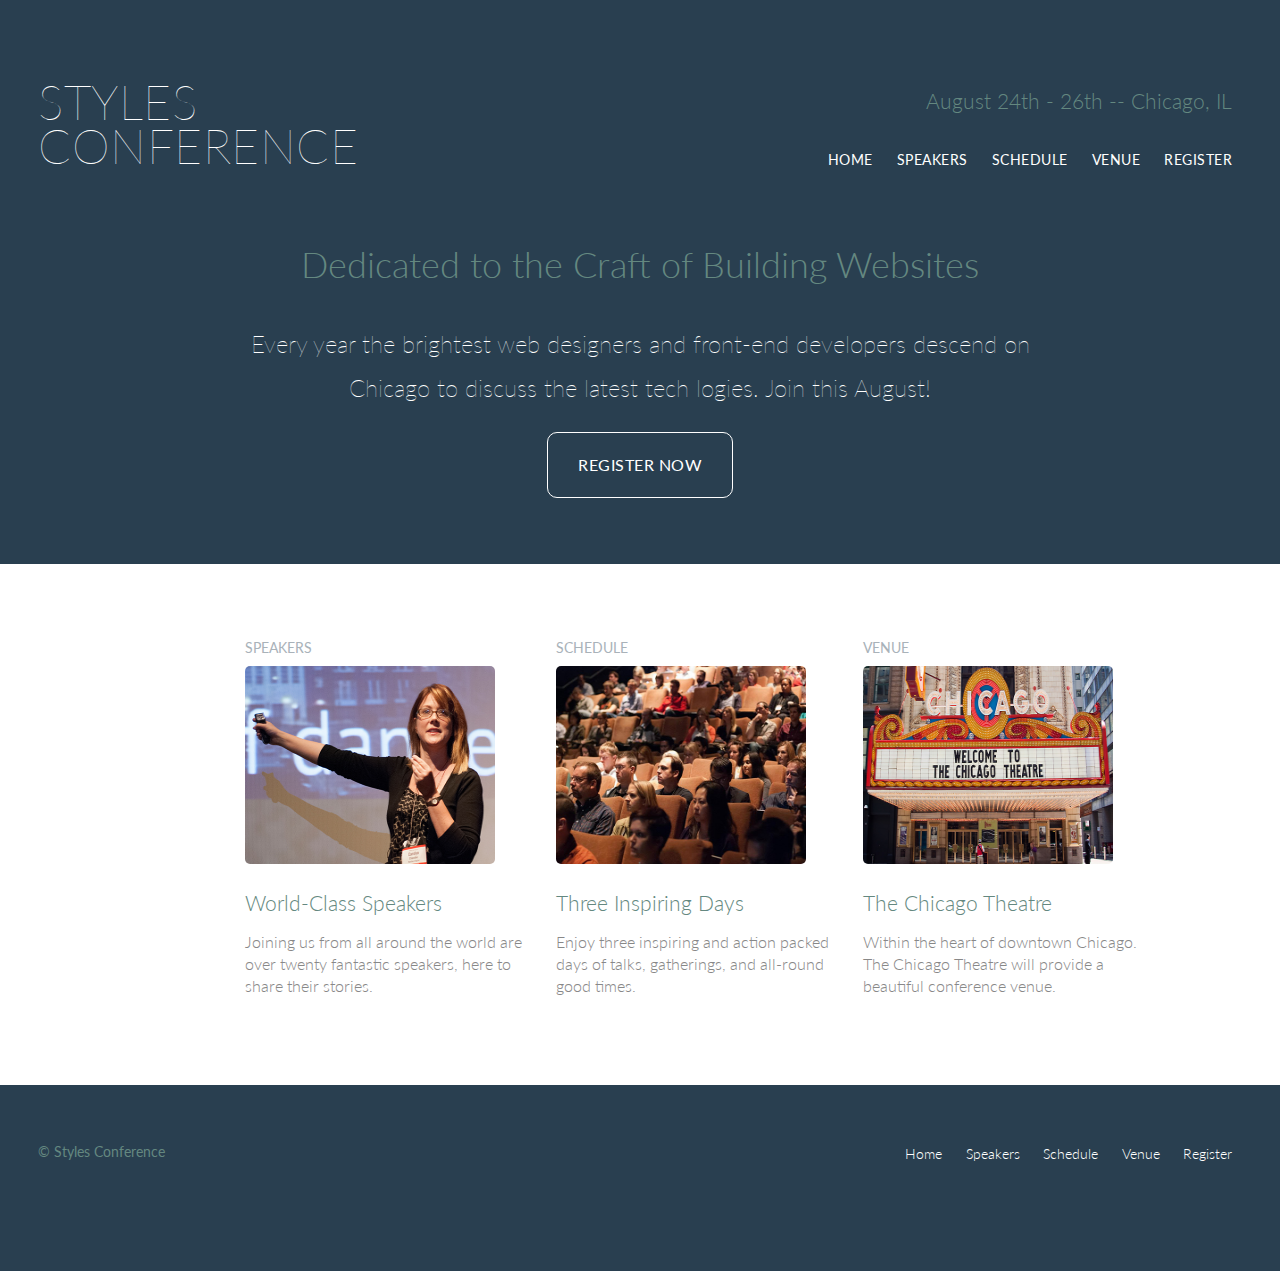
<file: index.html>
<!DOCTYPE html>
<html>
    <head>
        <title id = "title">
            Style Conference
        </title>
        <link href = "style.css" type = "text/css" rel = "stylesheet" >
        <link href="https://fonts.googleapis.com/css?family=Lato:100,300,400" rel="stylesheet">
    <body>
        <header class = "primary-header">
                <h1>
                 STYLES 
                 <br>
                 CONFERENCE 
                </h1>
               <h2>
                 August 24th - 26th -- Chicago, IL
                </h2>
                <nav id = "nav-bar" >
                    <div class = "table">
                       <ul>
                            <li>
                                <a href = "https://toluadegboyega.github.io/Conference-Project/">  HOME </a>
                               
                            </li>
                            <li>
                                <a href = "#main-bottom"> SPEAKERS </a>
                                
                            </li>
                            <li>
                                <a href = "#main-bottom"> SCHEDULE </a>
                                
                            </li>
                            <li>
                                <a href="#main-bottom"> VENUE </a>
                                
                            </li>
                            <li>
                                <a href = "https://toluadegboyega.github.io/Conference-Project/"> REGISTER</a>
                                
                            </li>
                        </ul>
                    </div>
                </nav> 
        </header>

        <section class = "main-top">
            <h3>
                Dedicated to the Craft of Building Websites
            </h3>
            <p>
                Every year the brightest web designers and front-end developers descend on
                <br>
                 Chicago to discuss the latest tech logies. Join this August!
            </p>
            <a href = ""> REGISTER NOW </a>
        </section>

        <section id = "main-bottom">
            <div class = "grid">
                    <section class = "grid-pic1">
                        <h1> SPEAKERS </h1>
                        <img src = "speakers.jpg" 
                        alt = "Speakers" width = "250" height = "198"> 
                        <br>
                        World-Class Speakers
                        </img>
                        <p> Joining us from all around the world are <br> over twenty fantastic speakers, here to<br> share their 
                            stories.
                        </p>
                    </section>

                    <section class = "grid-pic2">
                        <h1> SCHEDULE </h1>
                        <img src = "schedule.jpg" 
                        alt = "Schedule" width = "250" height = "198">
                            <br>
                            Three Inspiring Days
                            </img>
                           <p> 
                           Enjoy three inspiring and action packed <br> days of talks, gatherings, and all-round <br> good times.
                           </p>
                    </section>

                    <section class = "grid-pic3">
                        <h1> VENUE </h1>
                        <img src = "venue.jpg"
                         alt = "Venue" width = "250" height = "198">
                            <br>
                            The Chicago Theatre
                            </img>
                        <p>
                            Within the heart of downtown Chicago. <br> The Chicago Theatre will provide a <br> beautiful conference
                            venue.
                        </p>
                    </section>
                    
            </div>
        </section>
    </body>
    <footer class = "footer" >
        <p>
            © Styles Conference
        </p>
        <nav class = "nav-foot">
        <ul>
            <li>
               <a  href = "" target = "_blank"> Home </a> 
            </li>
            <li>
               <a href = "" target = "_blank"> Speakers </a>
            </li>
            <li>
               <a href = "" target = "_blank"> Schedule </a> 
            </li>
            <li>
             <a  href = "" target = "_blank"> Venue</a>
            </li>
            <li>
              <a href = "" target = "_blank"> Register </a>
            </li>
        </ul>
        </nav>
    </footer>

</html>
</file>
<file: style.css>
.primary-header h2 {
   color: rgb(100, 136, 128);
   font-family: Lato, 'Open sans', Helvetica;
   margin: 0 10px;
   padding: 80px 0 22px 0;
   font-size: 21px;
   font-weight: 300;
}

.main-top h3 {
  color: rgb(100, 136, 128);
   text-align: center;
   font-family: Lato, 'Open sans', Helvetica;
   font-size: 36px;
   font-weight: 300;
}

.main-top p {
    color: white;
    text-align: center;
    font-family: Lato, 'open sans', Helvetica;
    font-weight: 100;
    font-size: 24px;
    margin-bottom: 22px;
    line-height: 44px;

}

.main-top {
    padding-top: 22px;
    padding-right: 80px;
    padding-bottom: 66px;
    padding-left: 80px;
    text-align: center;
    height: auto;
    margin-top: 0px;
    margin-right: auto;
    margin-bottom: 0px;
    margin-left: auto;
    line-height: 44px;
    color: white;

}

.primary-header h1 {
    color: white;
    font-family: Lato, 'open sans', Helvetica;
    text-align: left;
    float: left;
    font-size: 48px;
    font-weight: 100;
    letter-spacing: .5px;
    line-height: 44px;
    padding: 40px 0 22px 0;
    text-transform: uppercase;
    
}


#nav-bar a {
      color: white;
      text-decoration: none;
      font-family: Lato, 'open sans', Helvetica;
      text-align: right;
      display: block;
      list-style-type: none;
      list-style-position: outside;
      font-size: 14px;
      font-weight: 400;
      letter-spacing: .5px;
      text-transform: uppercase;


}

li {
    display: inline-block;
    margin: 0 10px;
    vertical-align: top;
    
}

.main-top a {
    color: white;
    text-align: center;
    text-decoration: none;
    border-color: white;
    border-style: solid;
    border-width: 1px;
    font-family: Lato, 'open sans', Helvetica;
    padding-top: 10px;
    padding-right: 30px;
    padding-bottom: 10px;
    padding-left: 30px;
    border-radius: 10px;
    color: white;
    cursor: pointer;
    display: inline-block;
    font-weight: 400;
    letter-spacing: .5px;
    margin: 0;
    
}

.primary-header {
  text-align: right;
  background-color: #293f50;
  padding-left: 30px;
  padding-right: 30px;
  margin: 0 auto;
  clear: both;
  height: 176px;

}

body {
    background-color: #293f50;
 
}

#main-bottom {
    background-color: white;
    padding-top: 66px;
    padding-right: 0px;
    padding-bottom: 44px;
    padding-left: 0px;
    font-family: Lato, 'open sans', Helvetica;
    height: auto;
    margin-left: -8px;
    margin-right: -8px;

}
.grid {
    padding-left: 230px;
    padding-right: 15px;
    margin-top: 0px;
    margin-right: auto;
    margin-bottom: 0px;
    margin-left: auto;
}

.grid-pic1 {
    padding-left: 15px;
    padding-right: 15px;
    display: inline-block;
    margin-bottom: 22px;
    font-size: 21px;
    color: #648880;
    font-weight: 300;
}

.grid-pic2 {
    padding-left: 15px;
    padding-right: 15px;
    display: inline-block;
    margin-bottom: 22px;
    font-size: 21px;
    color: #648880;
    font-weight: 300;
}

.grid-pic3 {
    padding-left: 15px;
    padding-right: 15px;
    display: inline-block;
    margin-bottom: 22px;
    font-size: 21px;
    color: #648880;
    font-weight: 300;
}
   
.grid-pic1 img {
    margin-bottom: 22px;
    border-radius: 5px;
    cursor: pointer;
}

.grid-pic2 img {
    margin-bottom: 22px;
    border-radius: 5px;
    cursor: pointer;
}

.grid-pic3 img {
    margin-bottom: 22px;
    border-radius: 5px;
    cursor: pointer;
}

.grid-pic1 h1 {
    color: rgb(169, 178, 185);
    font-size: 14px;
    font-weight: 400;
    text-transform: uppercase;
}

.grid-pic2 h1 {
    color: rgb(169, 178, 185);
    font-size: 14px;
    font-weight: 400;
    text-transform: uppercase;
}

.grid-pic3 h1 {
    color: rgb(169, 178, 185);
    font-size: 14px;
    font-weight: 400;
    text-transform: uppercase;
}

.grid-pic1 p {
    font-size: 16px;
    margin-bottom: 22px;
    line-height: 22px;
    font-weight: 300;
    color:rgb(136, 136, 136);
}

.grid-pic2 p {
    font-size: 16px;
    margin-bottom: 22px;
    line-height: 22px;
    font-weight: 300;
    color:rgb(136, 136, 136);
}

.grid-pic3 p {
    font-size: 16px;
    margin-bottom: 22px;
    line-height: 22px;
    font-weight: 300;
    color:rgb(136, 136, 136);
}

.nav-foot {
    text-align: right;
    

}

.nav-foot a {
  color: white;
  text-decoration: none;
  font-family: Lato, 'open sans', Helvetica;
    font-weight: 300;
    line-height: 22px;
    font-size: 14px;
}

.nav-foot ul {
    list-style: none;
}

.nav-foot li {
    display: inline-block;
    margin-top: 0px;
    margin-right: 10px;
    margin-bottom: 0px;
    margin-left: 10px;
}

.footer {
    color: #648880;
    font-size: 14px;
    padding-bottom: 44px;
    padding-left:30px;
    padding-right:30px;
    padding-top: 44px;
    margin-top: 0px;
    margin-right: auto;
    margin-bottom: 0px;
    margin-left: auto;
    height: 90px;
}

.footer p {
    font-family: Lato, 'open sans', Helvetica;
    font-weight: 400;
    float: left;

}

#nav-bar a:hover {
    color:  rgb(100, 136, 128);
}

.nav-foot a:hover {
    color:  rgb(100, 136, 128);
}

.main-top a:hover {
    background-color: rgb(100, 136, 128);
}

.grid-pic1 img:hover {
    transform: scale(1.1);
}

.grid-pic2 img:hover {
    transform: scale(1.1);
}

.grid-pic3 img:hover {
    transform: scale(1.1);
}
</file>
